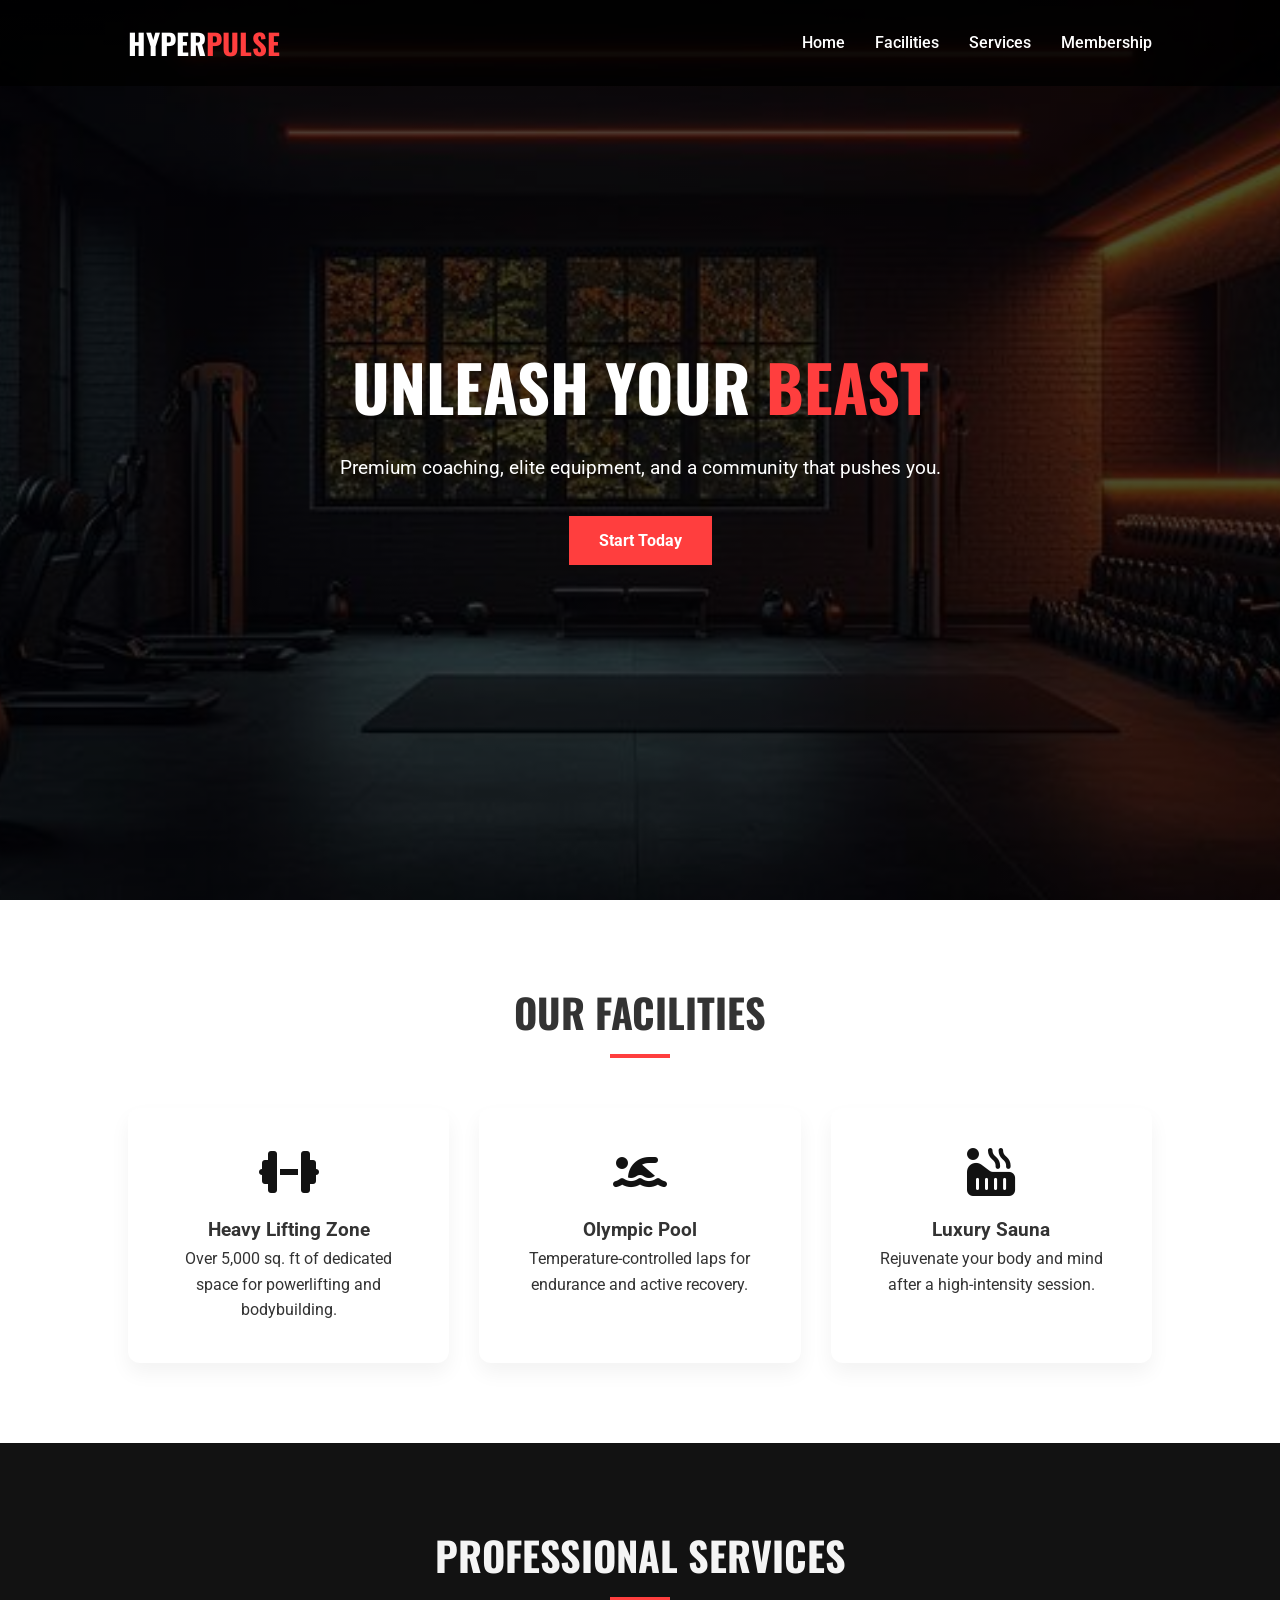
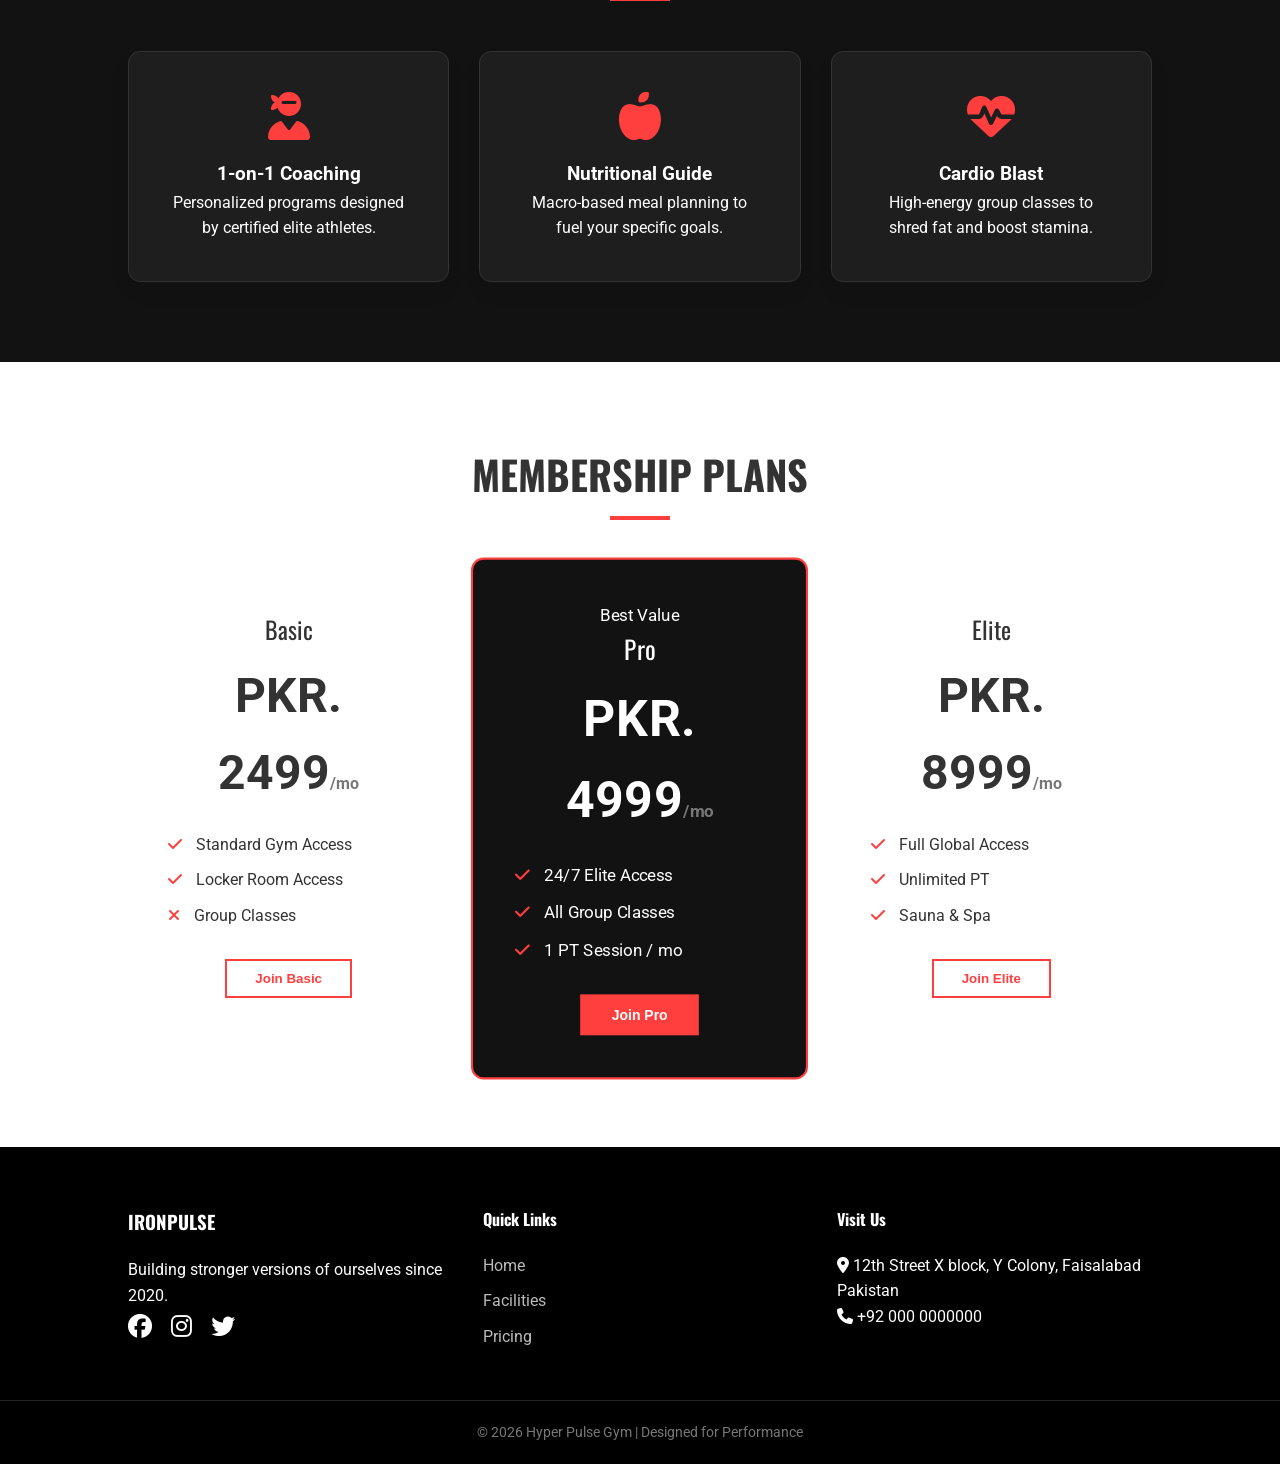
<file: index.html>
<!DOCTYPE html>
<html lang="en">
<head>
    <meta charset="UTF-8">
    <meta name="viewport" content="width=device-width, initial-scale=1.0">
    <title>Hyper Pulse Gym | Professional Fitness</title>
    <link rel="stylesheet" href="https://cdnjs.cloudflare.com/ajax/libs/font-awesome/6.4.0/css/all.min.css">
    <link href="https://fonts.googleapis.com/css2?family=Oswald:wght@500;700&family=Roboto:wght@300;400;700&display=swap" rel="stylesheet">
    <link rel="stylesheet" href="style.css">
</head>
<body>

    <nav class="navbar">
        <div class="logo">HYPER<span>PULSE</span></div>
        <ul class="nav-links">
            <li><a href="#home">Home</a></li>
            <li><a href="#facilities">Facilities</a></li>
            <li><a href="#services">Services</a></li>
            <li><a href="#pricing">Membership</a></li>
        </ul>
        <div class="burger">
            <i class="fas fa-bars"></i>
        </div>
    </nav>

    <section id="home" class="hero">
        <div class="hero-content">
            <h1>UNLEASH YOUR <span>BEAST</span></h1>
            <p>Premium coaching, elite equipment, and a community that pushes you.</p>
            <a href="#pricing" class="btn">Start Today</a>
        </div>
    </section>

    <section id="facilities" class="container">
        <h2 class="section-title">Our Facilities</h2>
        <div class="grid-3">
            <div class="card">
                <i class="fas fa-dumbbell icon-box"></i>
                <h3>Heavy Lifting Zone</h3>
                <p>Over 5,000 sq. ft of dedicated space for powerlifting and bodybuilding.</p>
            </div>
            <div class="card">
                <i class="fas fa-person-swimming icon-box"></i>
                <h3>Olympic Pool</h3>
                <p>Temperature-controlled laps for endurance and active recovery.</p>
            </div>
            <div class="card">
                <i class="fas fa-hot-tub-person icon-box"></i>
                <h3>Luxury Sauna</h3>
                <p>Rejuvenate your body and mind after a high-intensity session.</p>
            </div>
        </div>
    </section>

    <section id="services" class="bg-dark">
        <div class="container">
            <h2 class="section-title">Professional Services</h2>
            <div class="grid-3">
                <div class="card dark-card">
                    <i class="fas fa-user-ninja icon-box red"></i>
                    <h3>1-on-1 Coaching</h3>
                    <p>Personalized programs designed by certified elite athletes.</p>
                </div>
                <div class="card dark-card">
                    <i class="fas fa-apple-whole icon-box red"></i>
                    <h3>Nutritional Guide</h3>
                    <p>Macro-based meal planning to fuel your specific goals.</p>
                </div>
                <div class="card dark-card">
                    <i class="fas fa-heart-pulse icon-box red"></i>
                    <h3>Cardio Blast</h3>
                    <p>High-energy group classes to shred fat and boost stamina.</p>
                </div>
            </div>
        </div>
    </section>

    <section id="pricing" class="container">
        <h2 class="section-title">Membership Plans</h2>
        <div class="grid-3">
            <div class="price-card">
                <div class="plan-header">Basic</div>
                <div class="price">PKR. 2499<span>/mo</span></div>
                <ul class="plan-features">
                    <li><i class="fas fa-check"></i> Standard Gym Access</li>
                    <li><i class="fas fa-check"></i> Locker Room Access</li>
                    <li><i class="fas fa-xmark"></i> Group Classes</li>
                </ul>
                <button class="btn-outline">Join Basic</button>
            </div>
            <div class="price-card featured">
                <div class="ribbon">Best Value</div>
                <div class="plan-header">Pro</div>
                <div class="price">PKR. 4999<span>/mo</span></div>
                <ul class="plan-features">
                    <li><i class="fas fa-check"></i> 24/7 Elite Access</li>
                    <li><i class="fas fa-check"></i> All Group Classes</li>
                    <li><i class="fas fa-check"></i> 1 PT Session / mo</li>
                </ul>
                <button class="btn">Join Pro</button>
            </div>
            <div class="price-card">
                <div class="plan-header">Elite</div>
                <div class="price">PKR. 8999<span>/mo</span></div>
                <ul class="plan-features">
                    <li><i class="fas fa-check"></i> Full Global Access</li>
                    <li><i class="fas fa-check"></i> Unlimited PT</li>
                    <li><i class="fas fa-check"></i> Sauna & Spa</li>
                </ul>
                <button class="btn-outline">Join Elite</button>
            </div>
        </div>
    </section>

    <footer class="footer">
        <div class="footer-content">
            <div class="footer-section">
                <h3>IRON<span>PULSE</span></h3>
                <p>Building stronger versions of ourselves since 2020.</p>
                <div class="social-icons">
                    <a href="#"><i class="fab fa-facebook"></i></a>
                    <a href="#"><i class="fab fa-instagram"></i></a>
                    <a href="#"><i class="fab fa-twitter"></i></a>
                </div>
            </div>
            <div class="footer-section">
                <h4>Quick Links</h4>
                <ul>
                    <li><a href="#home">Home</a></li>
                    <li><a href="#facilities">Facilities</a></li>
                    <li><a href="#pricing">Pricing</a></li>
                </ul>
            </div>
            <div class="footer-section">
                <h4>Visit Us</h4>
                <p><i class="fas fa-location-dot"></i> 12th Street X block, Y Colony, Faisalabad Pakistan</p>
                <p><i class="fas fa-phone"></i> +92 000 0000000</p>
            </div>
        </div>
        <div class="footer-bottom">
            &copy; 2026 Hyper Pulse Gym | Designed for Performance
        </div>
    </footer>

    <script src="script.js"></script>
</body>
</html>
</file>
<file: style.css>
:root {
    --primary: #ff3e3e;
    --dark: #121212;
    --gray: #1e1e1e;
    --text-light: #f4f4f4;
    --white: #ffffff;
}

* { margin: 0; padding: 0; box-sizing: border-box; }
body { font-family: 'Roboto', sans-serif; line-height: 1.6; color: #333; overflow-x: hidden; scroll-behavior: smooth; }

/* Global Sections */
.container { padding: 80px 10%; }
.bg-dark { background-color: var(--dark); color: var(--text-light); }
.section-title { text-align: center; margin-bottom: 50px; font-size: 2.5rem; font-family: 'Oswald'; text-transform: uppercase; }
.section-title::after { content: ''; display: block; width: 60px; height: 4px; background: var(--primary); margin: 10px auto; }

/* Navigation */
.navbar {
    display: flex; justify-content: space-between; align-items: center;
    padding: 20px 10%; position: fixed; width: 100%; top: 0; z-index: 1000;
    transition: 0.4s; background: rgba(0,0,0,0.8);
}
.logo { font-family: 'Oswald'; font-size: 1.8rem; color: var(--white); font-weight: 700; }
.logo span { color: var(--primary); }
.nav-links { display: flex; list-style: none; }
.nav-links a { color: var(--white); text-decoration: none; margin-left: 30px; font-weight: 500; transition: 0.3s; }
.nav-links a:hover { color: var(--primary); }
.burger { display: none; color: white; font-size: 1.5rem; cursor: pointer; }

.hero {
    height: 100vh;
    background: linear-gradient(rgba(0,0,0,0.7), rgba(0,0,0,0.7)), 
                url('gym-bg.jpeg') center/cover no-repeat;
    display: flex;
    align-items: center;
    justify-content: center;
    text-align: center;
    color: white;
    padding: 0 20px;
}

.hero-content h1 { 
    font-size: 4rem; 
    margin-bottom: 1rem; 
    font-family: 'Oswald', sans-serif;
    text-transform: uppercase;
}

.hero-content h1 span {
    color: var(--primary);
}

.hero-content p {
    font-size: 1.2rem;
    margin-bottom: 2rem;
}
/* Cards & Icons */
.grid-3 { display: grid; grid-template-columns: repeat(auto-fit, minmax(280px, 1fr)); gap: 30px; }
.card {
    background: var(--white); padding: 40px; text-align: center;
    border-radius: 12px; transition: 0.3s; box-shadow: 0 10px 20px rgba(0,0,0,0.05);
}
.card:hover { transform: translateY(-10px); }
.dark-card { background: var(--gray); border: 1px solid #333; color: var(--white); }
.icon-box { font-size: 3rem; color: var(--dark); margin-bottom: 20px; }
.icon-box.red { color: var(--primary); }

/* Pricing */
.price-card { background: white; padding: 40px; border-radius: 12px; position: relative; text-align: center; }
.plan-header { font-family: 'Oswald'; font-size: 1.5rem; margin-bottom: 10px; }
.price { font-size: 3rem; font-weight: 700; margin-bottom: 20px; }
.price span { font-size: 1rem; color: #777; }
.plan-features { list-style: none; margin-bottom: 30px; text-align: left; }
.plan-features li { margin-bottom: 10px; }
.plan-features i { color: var(--primary); margin-right: 10px; }
.featured { background: var(--dark); color: white; transform: scale(1.05); border: 2px solid var(--primary); }

/* Footer */
.footer { background: #000; color: white; padding: 60px 0 20px; }
.footer-content { 
    display: grid; grid-template-columns: repeat(auto-fit, minmax(200px, 1fr)); 
    width: 80%; margin: 0 auto; gap: 40px;
}
.footer-section h3, .footer-section h4 { margin-bottom: 20px; font-family: 'Oswald'; }
.footer-section ul { list-style: none; }
.footer-section ul li { margin-bottom: 10px; }
.footer-section a { color: #bbb; text-decoration: none; }
.footer-section a:hover { color: var(--primary); }
.social-icons a { font-size: 1.5rem; margin-right: 15px; color: white; }
.footer-bottom { text-align: center; border-top: 1px solid #222; margin-top: 40px; padding-top: 20px; font-size: 0.9rem; color: #777; }

/* Buttons */
.btn { background: var(--primary); color: white; padding: 12px 30px; border: none; text-decoration: none; font-weight: bold; cursor: pointer; display: inline-block; }
.btn-outline { border: 2px solid var(--primary); color: var(--primary); padding: 10px 28px; background: transparent; font-weight: bold; cursor: pointer; }
</file>
